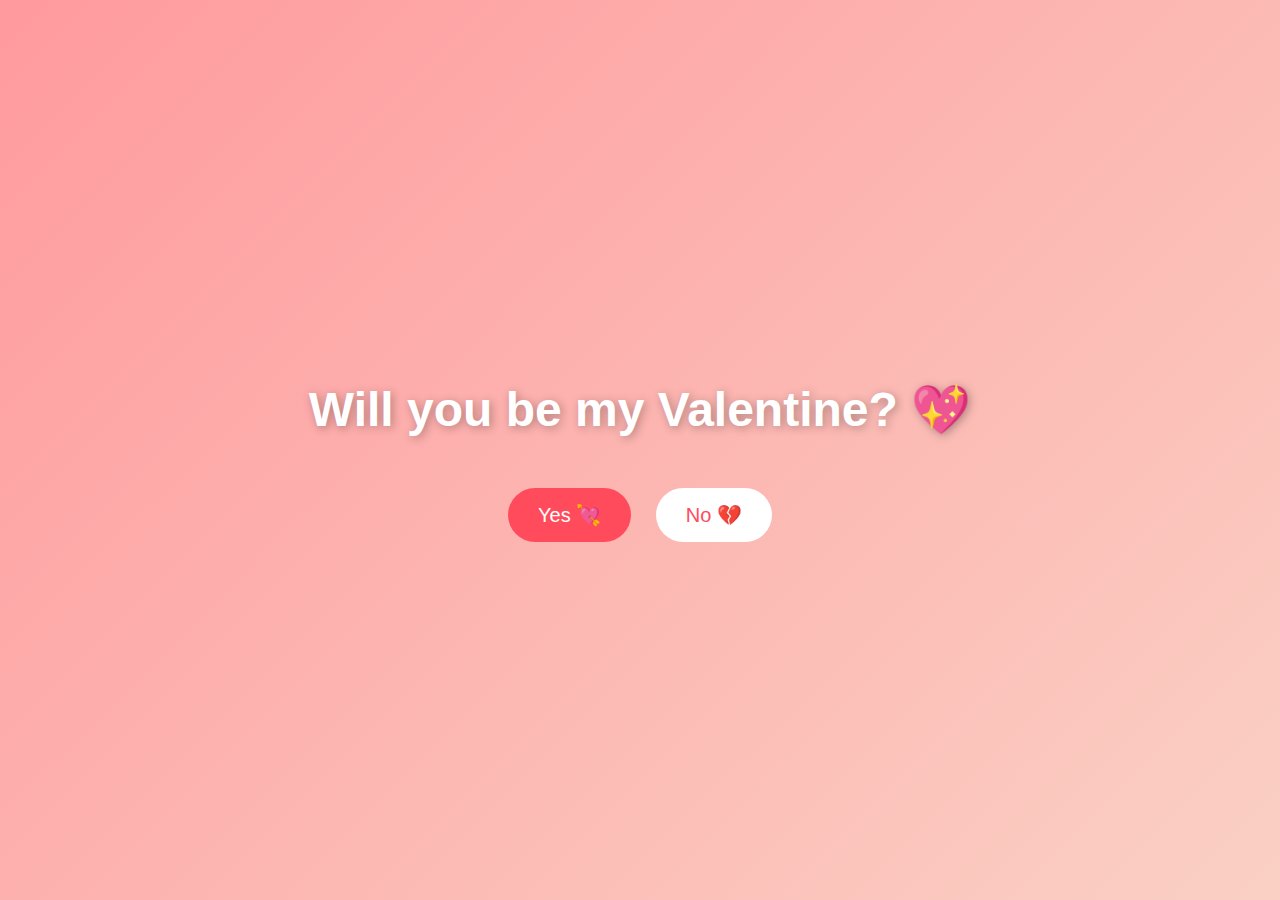
<file: index.html>
<!DOCTYPE html>
<html lang="en">
<head>
    <meta charset="UTF-8">
    <title>Be My Valentine ❤️</title>
    <link rel="stylesheet" href="style.css">
</head>
<body>

<div class="container">
    <h1>Will you be my Valentine? 💖</h1>

    <div class="buttons">
        <button id="yesBtn">Yes 💘</button>
        <button id="noBtn">No 💔</button>
    </div>
</div>

<script src="script.js"></script>
</body>
</html>
</file>
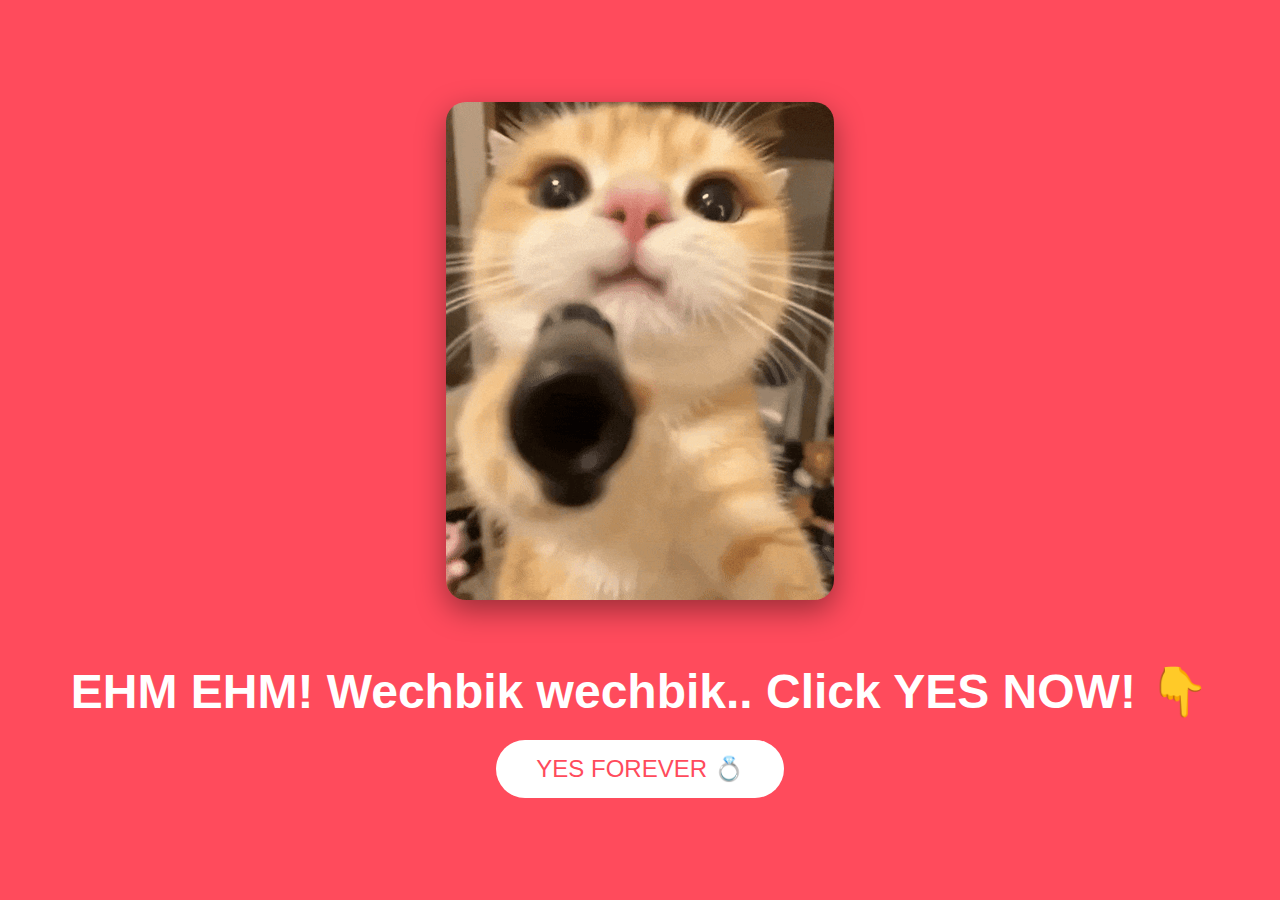
<file: second.html>
<!DOCTYPE html>
<html lang="en">
<head>
    <meta charset="UTF-8">
    <title>You Said Yes 💖</title>
    <style>
        body {
            margin: 0;
            padding: 0;
            background: #ff4b5c;
            display: flex;
            flex-direction: column;
            justify-content: center;
            align-items: center;
            height: 100vh;
            text-align: center;
            font-family: 'Segoe UI', sans-serif;
            color: white;
        }

        img {
            max-width: 80%;
            border-radius: 20px;
            box-shadow: 0 10px 30px rgba(0,0,0,0.4);
            margin-bottom: 30px;
        }

        h1 {
            font-size: 3rem;
            margin-bottom: 20px;
        }

        button {
            padding: 15px 40px;
            font-size: 24px;
            border: none;
            border-radius: 50px;
            background: white;
            color: #ff4b5c;
            cursor: pointer;
            transition: 0.3s;
        }

        button:hover {
            transform: scale(1.1);
        }
    </style>
</head>
<body>

<img src="cat-gun.png" alt="Love">

<h1>EHM EHM! Wechbik wechbik.. Click YES NOW! 👇</h1>

<button onclick="alert('I love you forever ❤️')">YES FOREVER 💍</button>

</body>
</html>
</file>
<file: style.css>
body {
    margin: 0;
    padding: 0;
    font-family: 'Segoe UI', sans-serif;
    background: linear-gradient(135deg, #ff9a9e, #fad0c4);
    height: 100vh;
    display: flex;
    justify-content: center;
    align-items: center;
    overflow: hidden;
}

.container {
    text-align: center;
}

h1 {
    font-size: 3rem;
    color: white;
    text-shadow: 2px 2px 10px rgba(0,0,0,0.3);
}

.buttons {
    margin-top: 40px;
    position: relative;
}

button {
    padding: 15px 30px;
    font-size: 20px;
    border: none;
    border-radius: 50px;
    cursor: pointer;
    transition: 0.3s ease;
    margin: 10px;
}

#yesBtn {
    background-color: #ff4b5c;
    color: white;
}

#noBtn {
    background-color: white;
    color: #ff4b5c;
}
</file>
